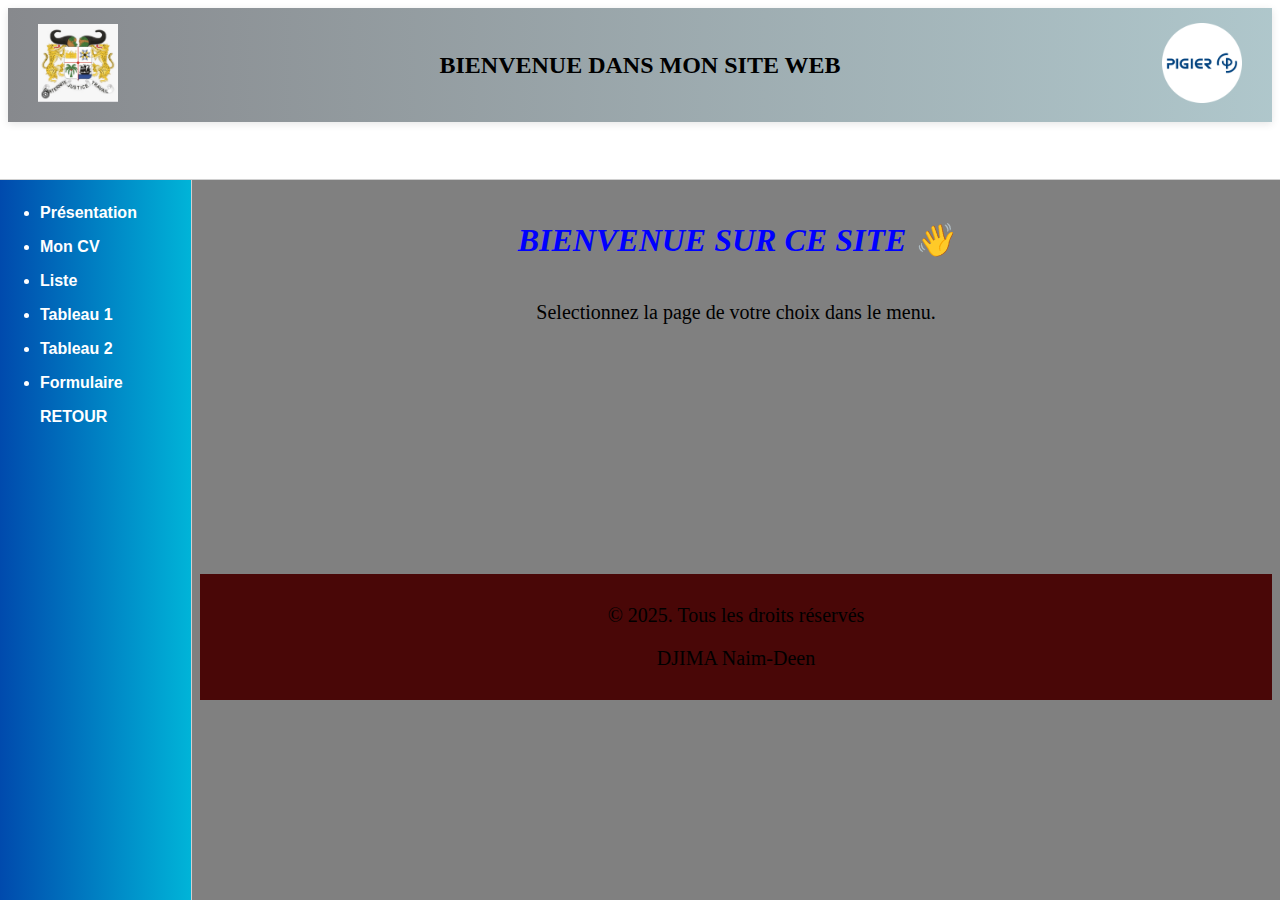
<file: index.html>
<!DOCTYPE html>

<html>
<head>
  <meta http-equiv="CONTENT-TYPE" content="text/html; charset=UTF-8">
  <title>Accueil Mon site</title>
 
</head>
  <frameset rows="20%,80%" border="1">
    <frame src ="head.html">
    <frameset cols= 15%,85%>
     <frame src ="target.html">
    <frame src="accueil.html" name="affiche">           
        
    </frameset>
    
    
  </frameset>
</html>
</file>
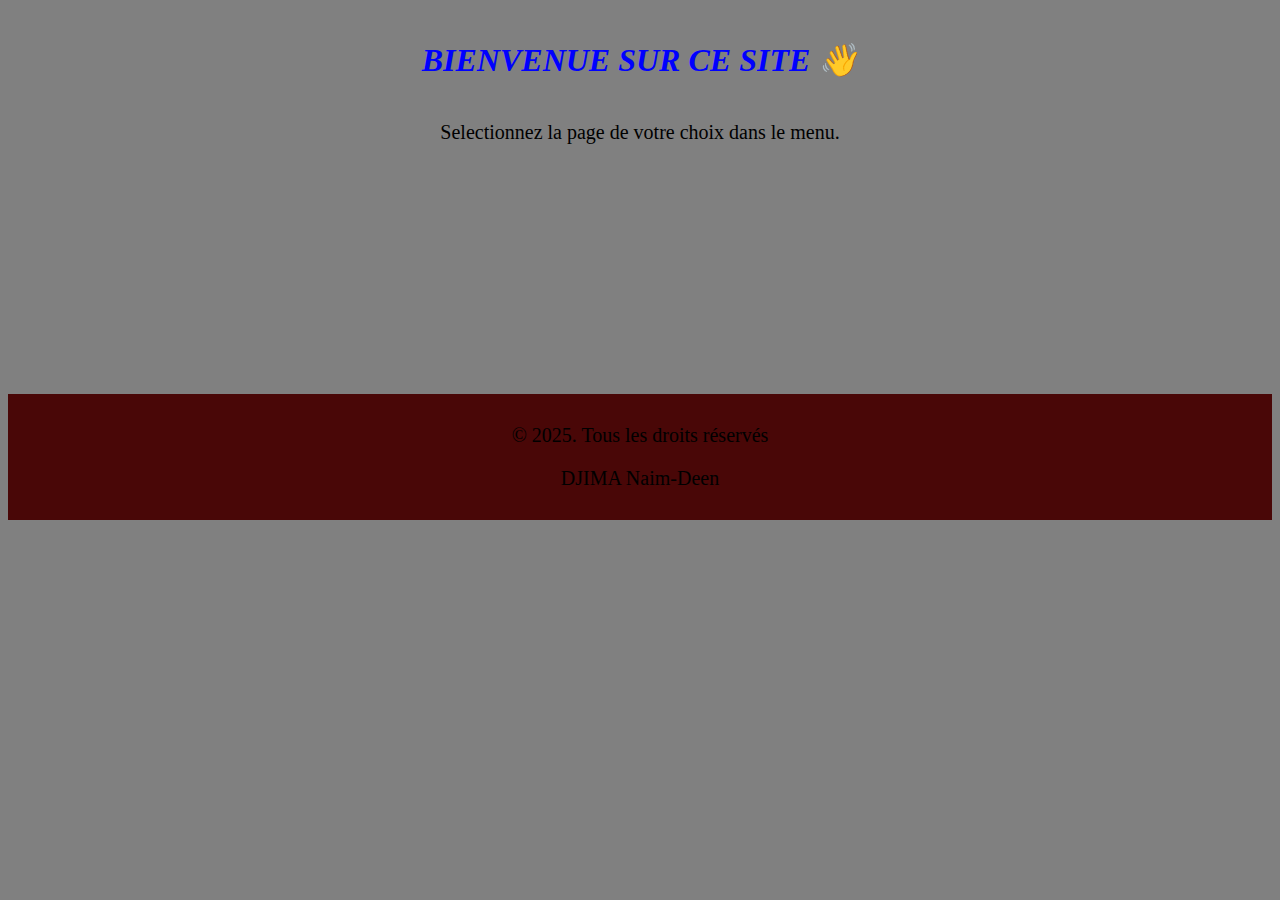
<file: accueil.html>
<!DOCTYPE html>

<html>
<head>
  <meta http-equiv="CONTENT-TYPE" content="text/html; charset=UTF-8">
  <title></title>
  <style>
  h1{
    
    color: blue;
    font-style: Italic;
    padding: 20px;
    text-align: center;
  }
  p{
    color:black;
    font-style: 'Poppins';
    text-align: center;
    font-family: 'Poppins', cursive;
    font-size:20px;
    
  }
  body
  {background-color:gray;
    
  }
  footer{
    background-color: #490707;
    padding:10px;
    text-align:center;
    margin-top:250px;
  }
  
 
}
  </style>
</head>
<body>
  <h1 >BIENVENUE SUR CE SITE 👋</h1>
  
  <p>
    Selectionnez la page de votre choix dans le menu.
  </p>
  <footer style="text-align: center">
    <p>&copy; 2025. Tous les droits réservés </p>
    <p>DJIMA Naim-Deen</p>
  </footer>
  
</body>
</html>
</file>
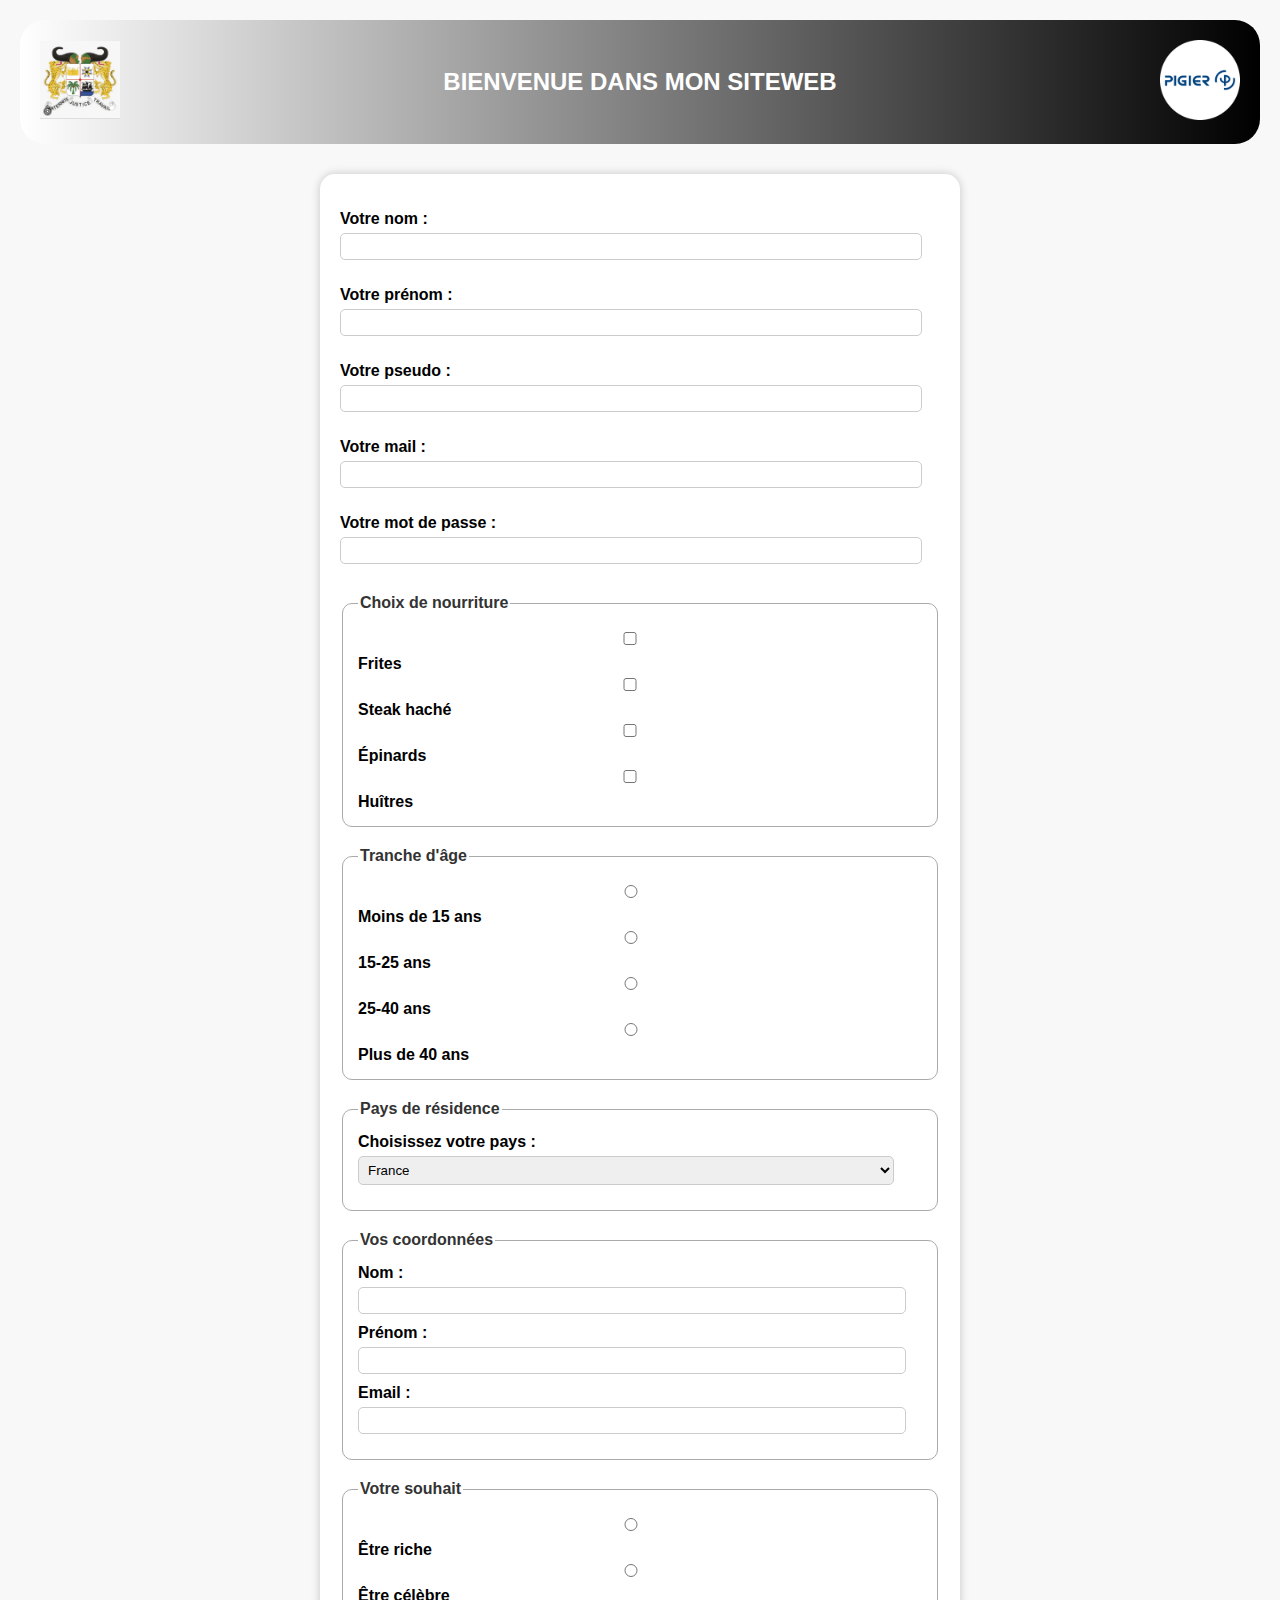
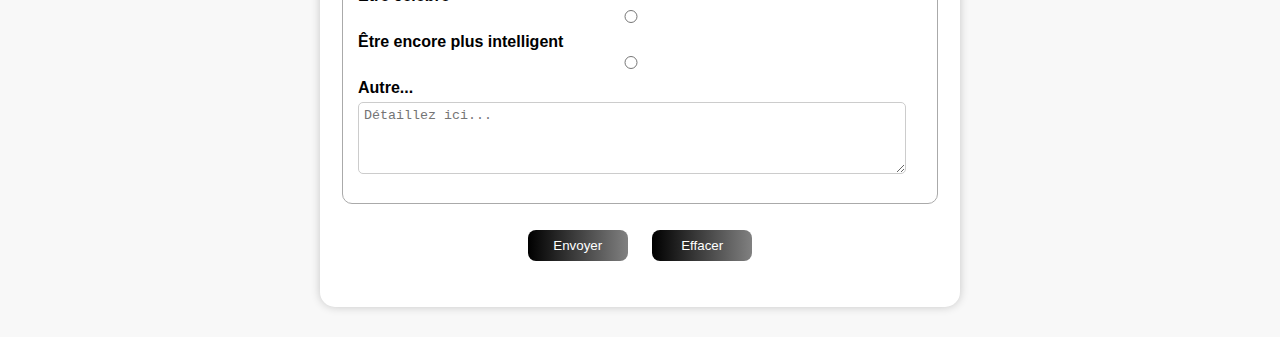
<file: formulaire.html>
<!DOCTYPE html>
<html lang="fr">
<head>
  <meta charset="UTF-8">
  <title>Mon formulaire</title>
  <style>
    body {
  font-family: Arial, sans-serif;
  background-color: #f8f8f8;
  margin: 20px;
}

.entete {
  display: flex;
  justify-content: space-between;
  align-items: center;
  background: linear-gradient(90deg, white, black);
  color: white;
  padding: 20px;
  border-radius: 25px;
}

.entete h2 {
  text-align: center;
  color: white;
}

form {
  background: white;
  border-radius: 15px;
  padding: 20px;
  max-width: 600px;
  margin: 30px auto;
  box-shadow: 0 0 10px rgba(0,0,0,0.2);
}

label {
  font-weight: bold;
}

input, select, textarea {
  margin-top: 5px;
  margin-bottom: 10px;
  padding: 5px;
  width: 95%;
  border-radius: 5px;
  border: 1px solid #ccc;
}

fieldset {
  margin-top: 20px;
  border-radius: 10px;
  padding: 15px;
  border: 1px solid #aaa;
}

legend {
  font-weight: bold;
  color: #333;
}

.boutons {
  text-align: center;
}

input[type="submit"], input[type="reset"] {
  width: 100px;
  margin: 10px;
  cursor: pointer;
  background: linear-gradient(90deg, black, grey);
  color: white;
  border: none;
  border-radius: 8px;
  padding: 8px;
}

input[type="submit"]:hover, input[type="reset"]:hover {
  background: linear-gradient(90deg, grey, black);
}

  </style>
</head>
<body>

  <div class="entete">
    <a href="https://enseignementsuperieur.gouv.bj/" target="_blank">
      <img src="logo_ministère.jpg" alt="Logo du Ministère du Bénin"
      title="Aller sur la page du Ministère du Bénin" width="80">
    </a>

    <h2>BIENVENUE DANS MON SITEWEB</h2>

    <a href="https://pigier-benin.com/" target="_blank">
      <img src="logo_Pigier.png" alt="Logo de Pigier"
      title="Aller sur la page de Pigier" width="80">
    </a>
  </div>

  <form method="post" action="traitement.php">
    <p>
      <label for="nom">Votre nom :</label>
      <input type="text" name="nom" id="nom" size="30" maxlength="10">
    </p>

    <p>
      <label for="prenom">Votre prénom :</label>
      <input type="text" name="prenom" id="prenom" size="30" maxlength="10">
    </p>

    <p>
      <label for="pseudo">Votre pseudo :</label>
      <input type="text" name="pseudo" id="pseudo" size="30" maxlength="10">
    </p>

    <p>
      <label for="mail">Votre mail :</label>
      <input type="text" name="mail" id="mail" size="50" maxlength="50">
    </p>

    <p>
      <label for="pass">Votre mot de passe :</label>
      <input type="password" name="pass" id="pass">
    </p>

    <fieldset>
      <legend>Choix de nourriture</legend>
      <label><input type="checkbox" name="frites" id="frites"> Frites</label><br>
      <label><input type="checkbox" name="steak" id="steak"> Steak haché</label><br>
      <label><input type="checkbox" name="epinards" id="epinards"> Épinards</label><br>
      <label><input type="checkbox" name="huitres" id="huitres"> Huîtres</label>
    </fieldset>

    <fieldset>
      <legend>Tranche d'âge</legend>
      <label><input type="radio" name="age" value="moins15"> Moins de 15 ans</label><br>
      <label><input type="radio" name="age" value="medium15-25"> 15-25 ans</label><br>
      <label><input type="radio" name="age" value="medium25-40"> 25-40 ans</label><br>
      <label><input type="radio" name="age" value="plus40"> Plus de 40 ans</label>
    </fieldset>

    <fieldset>
      <legend>Pays de résidence</legend>
      <label for="pays">Choisissez votre pays :</label><br>
      <select name="pays" id="pays">
        <optgroup label="Europe">
          <option value="france">France</option>
          <option value="espagne">Espagne</option>
          <option value="italie">Italie</option>
          <option value="royaume-uni">Royaume-Uni</option>
        </optgroup>
        <optgroup label="Amérique">
          <option value="canada">Canada</option>
          <option value="etats-unis">États-Unis</option>
        </optgroup>
        <optgroup label="Asie">
          <option value="chine">Chine</option>
          <option value="japon">Japon</option>
        </optgroup>
      </select>
    </fieldset>

    <fieldset>
      <legend>Vos coordonnées</legend>
      <label for="nom2">Nom :</label><br>
      <input type="text" name="nom2" id="nom2"><br>
      <label for="prenom2">Prénom :</label><br>
      <input type="text" name="prenom2" id="prenom2"><br>
      <label for="email">Email :</label><br>
      <input type="text" name="email" id="email"><br>
    </fieldset>

    <fieldset>
      <legend>Votre souhait</legend>
      <label><input type="radio" name="souhait" value="riche"> Être riche</label><br>
      <label><input type="radio" name="souhait" value="celebre"> Être célèbre</label><br>
      <label><input type="radio" name="souhait" value="intelligent"> Être encore plus intelligent</label><br>
      <label><input type="radio" name="souhait" value="autre"> Autre...</label><br>
      <textarea name="precisions" id="precisions" cols="40" rows="4" placeholder="Détaillez ici..."></textarea>
    </fieldset>

    <p class="boutons">
      <input type="submit" value="Envoyer">
      <input type="reset" value="Effacer">
    </p>
  </form>

</body>
</html>
</file>
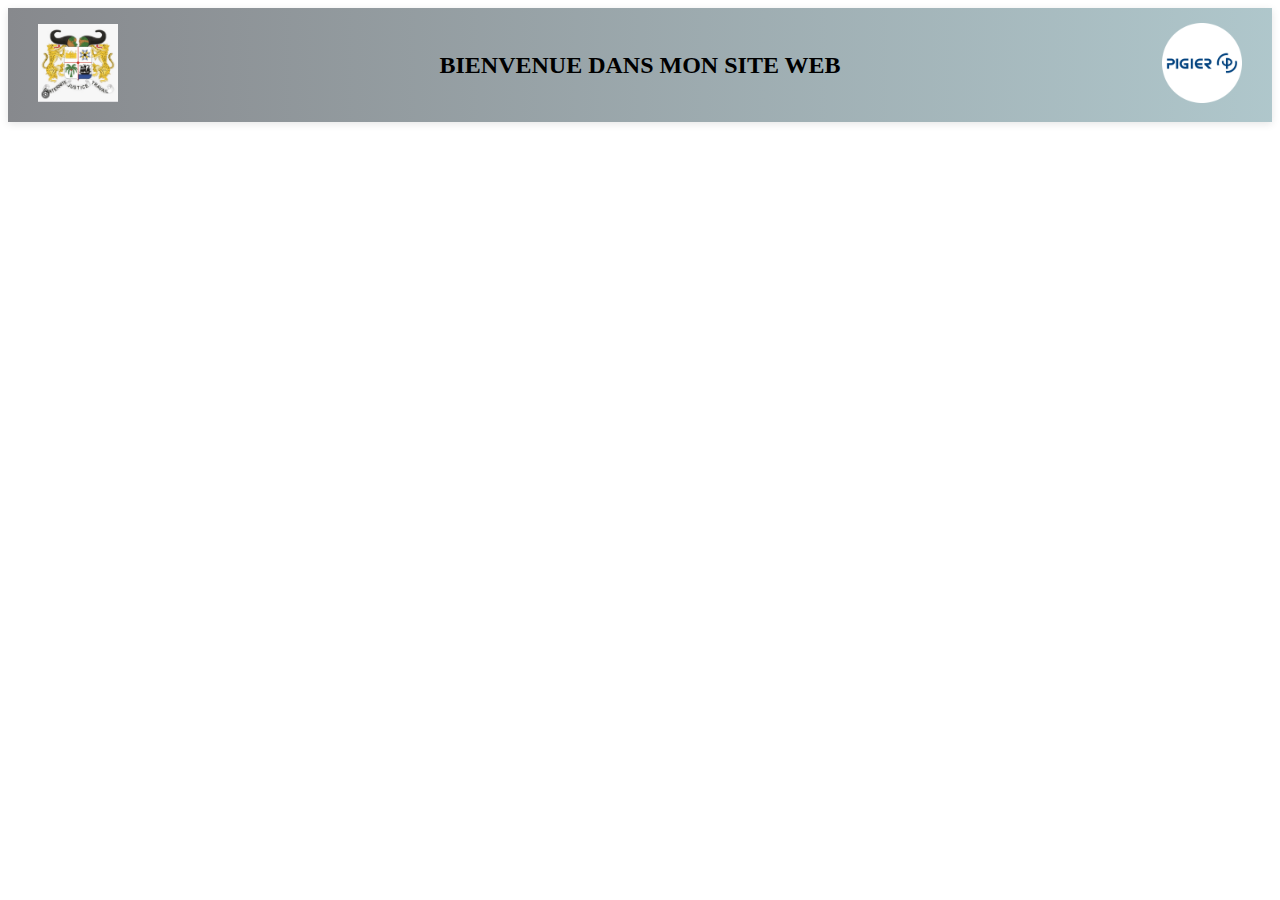
<file: head.html>
<!DOCTYPE html>

<html>
<head>
  <meta http-equiv="CONTENT-TYPE" content="text/html; charset=UTF-8">
  <title>Entête</title>
      <style>
      .entete {
    display: flex;
    justify-content: space-between;
    align-items: center;
    background: linear-gradient(to right, #87898d, #427a856c);
    padding: 15px 30px;
    box-shadow: 0 2px 8px rgba(0,0,0,0.1);
       }
  </style>
</head>
<body>
   <div class="entete">
        <a href="https://enseignementsuperieur.gouv.bj/" target="_blank">
            <img src="logo_ministère.jpg" 
                 alt="Logo du Ministère du Bénin"
                 title="Aller sur la page du Ministère du Bénin"
                 width="80">
        </a>

        <h2>
            BIENVENUE DANS MON SITE WEB<br>
            
        </h2>

        <a href="https://pigier-benin.com/" target="_blank">
            <img src="logo_Pigier.png" 
                 alt="Logo de Pigier"
                 title="Aller sur la page de Pigier"
                 width="80">
        </a>
    </div>
</body>
</html>
</file>
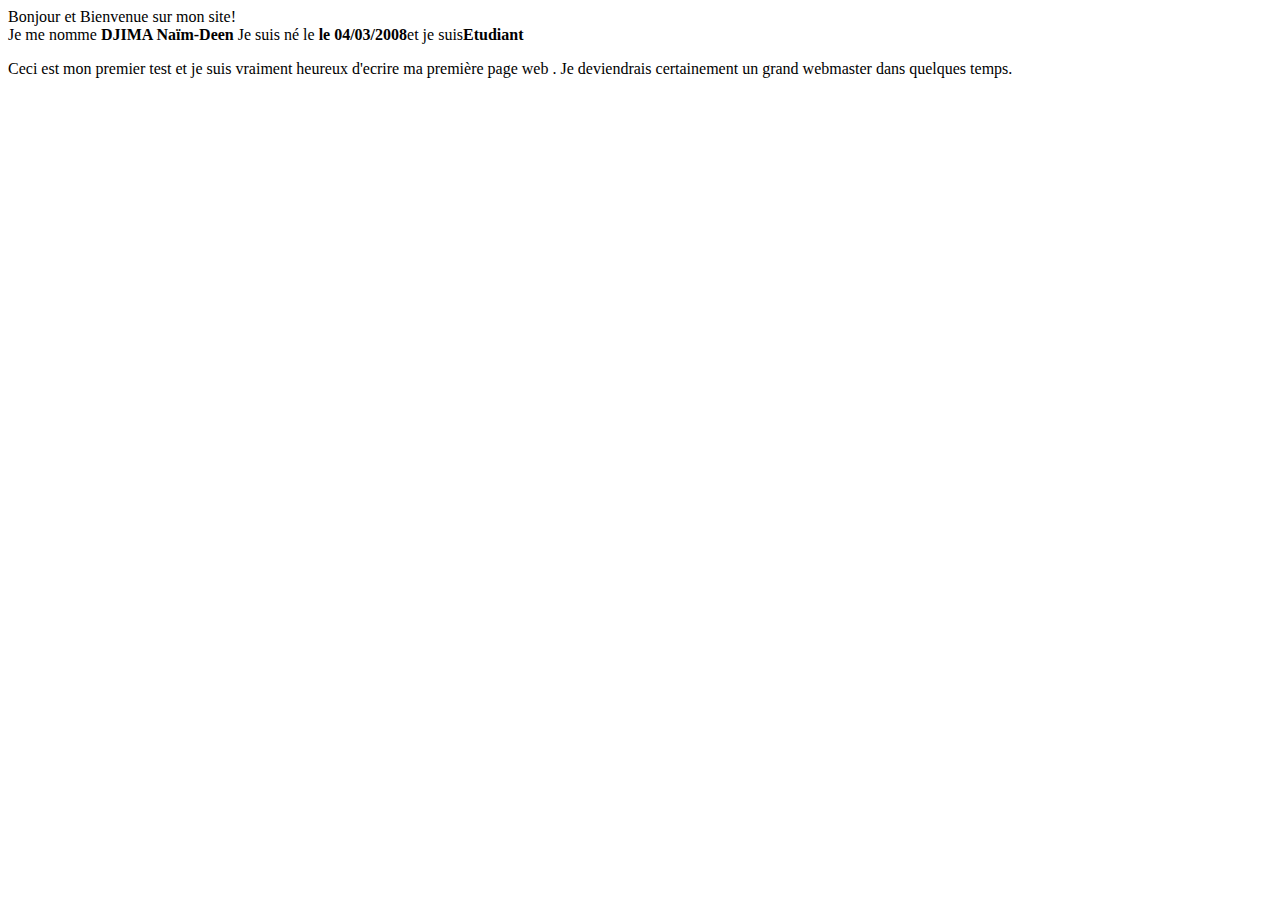
<file: page2.HTML>
<html>
    <head>
        <title>mon site d'etudiant de pigier</title>

    </head>
    <body>
        <p>Bonjour et  Bienvenue sur mon site!</br> Je me nomme 
            <strong>DJIMA Naïm-Deen</strong>
            Je suis né le <strong>le 04/03/2008</strong>et je suis<strong>Etudiant</strong>
        </p>
        <p>Ceci est mon premier test et je suis vraiment heureux d'ecrire ma première page web . Je deviendrais certainement un grand webmaster dans quelques temps.</p>
       
    </body>
</html>
</file>
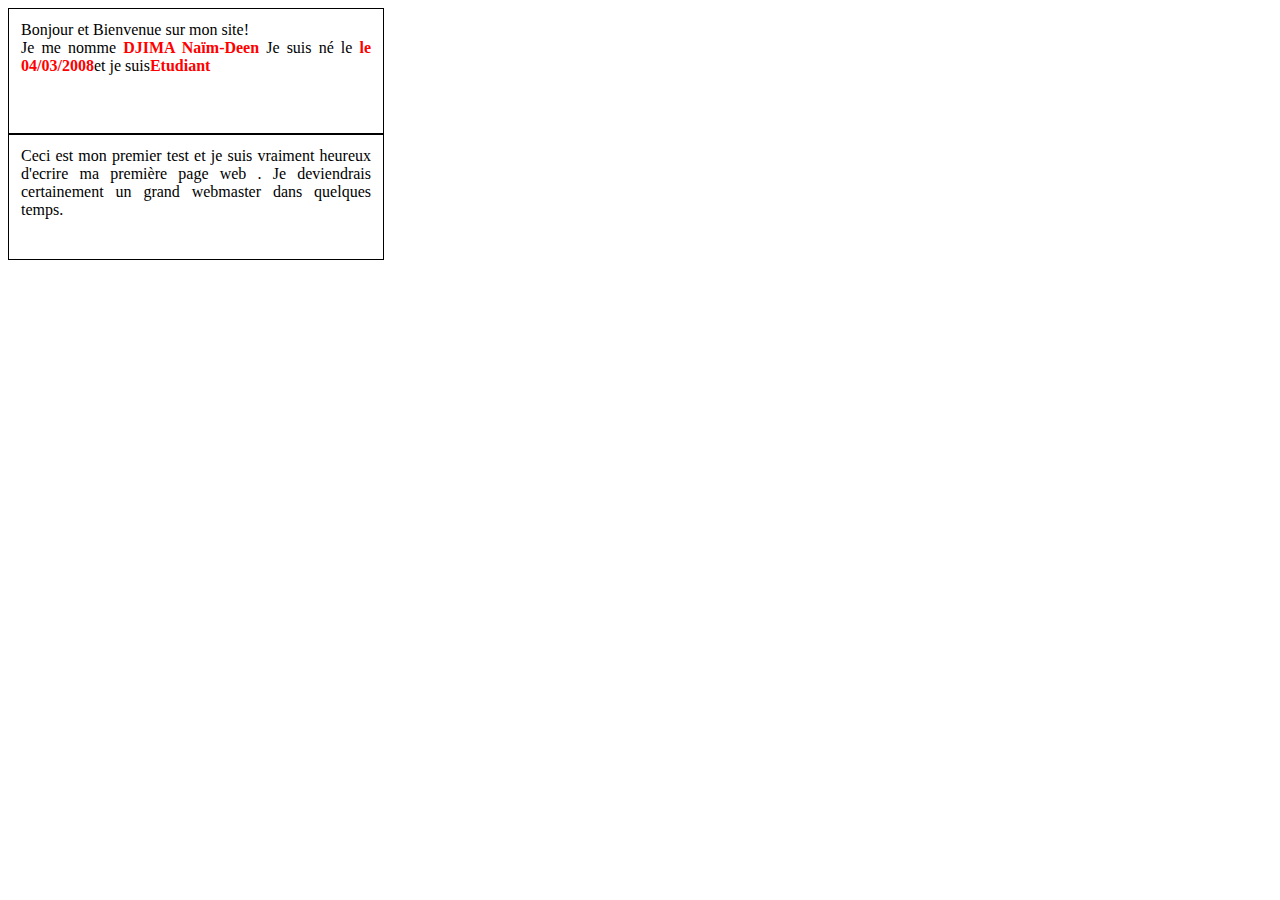
<file: page2.html>
<!DOCTYPE html>
<html lang="en">
<head>
    <meta charset="UTF-8">
    <meta name="viewport" content="width=device-width, initial-scale=1.0">
    <title></title>
    <link rel="stylesheet" href="Code.css">
</head>
<body>
     <p>Bonjour et  Bienvenue sur mon site!</br> Je me nomme 
            <strong>DJIMA Naïm-Deen</strong>
            Je suis né le <strong>le 04/03/2008</strong>et je suis<strong>Etudiant</strong>
        </p>
        <p>Ceci est mon premier test et je suis vraiment heureux d'ecrire ma première page web . Je deviendrais certainement un grand webmaster dans quelques temps.</p>
       
</body>
</html>
</file>
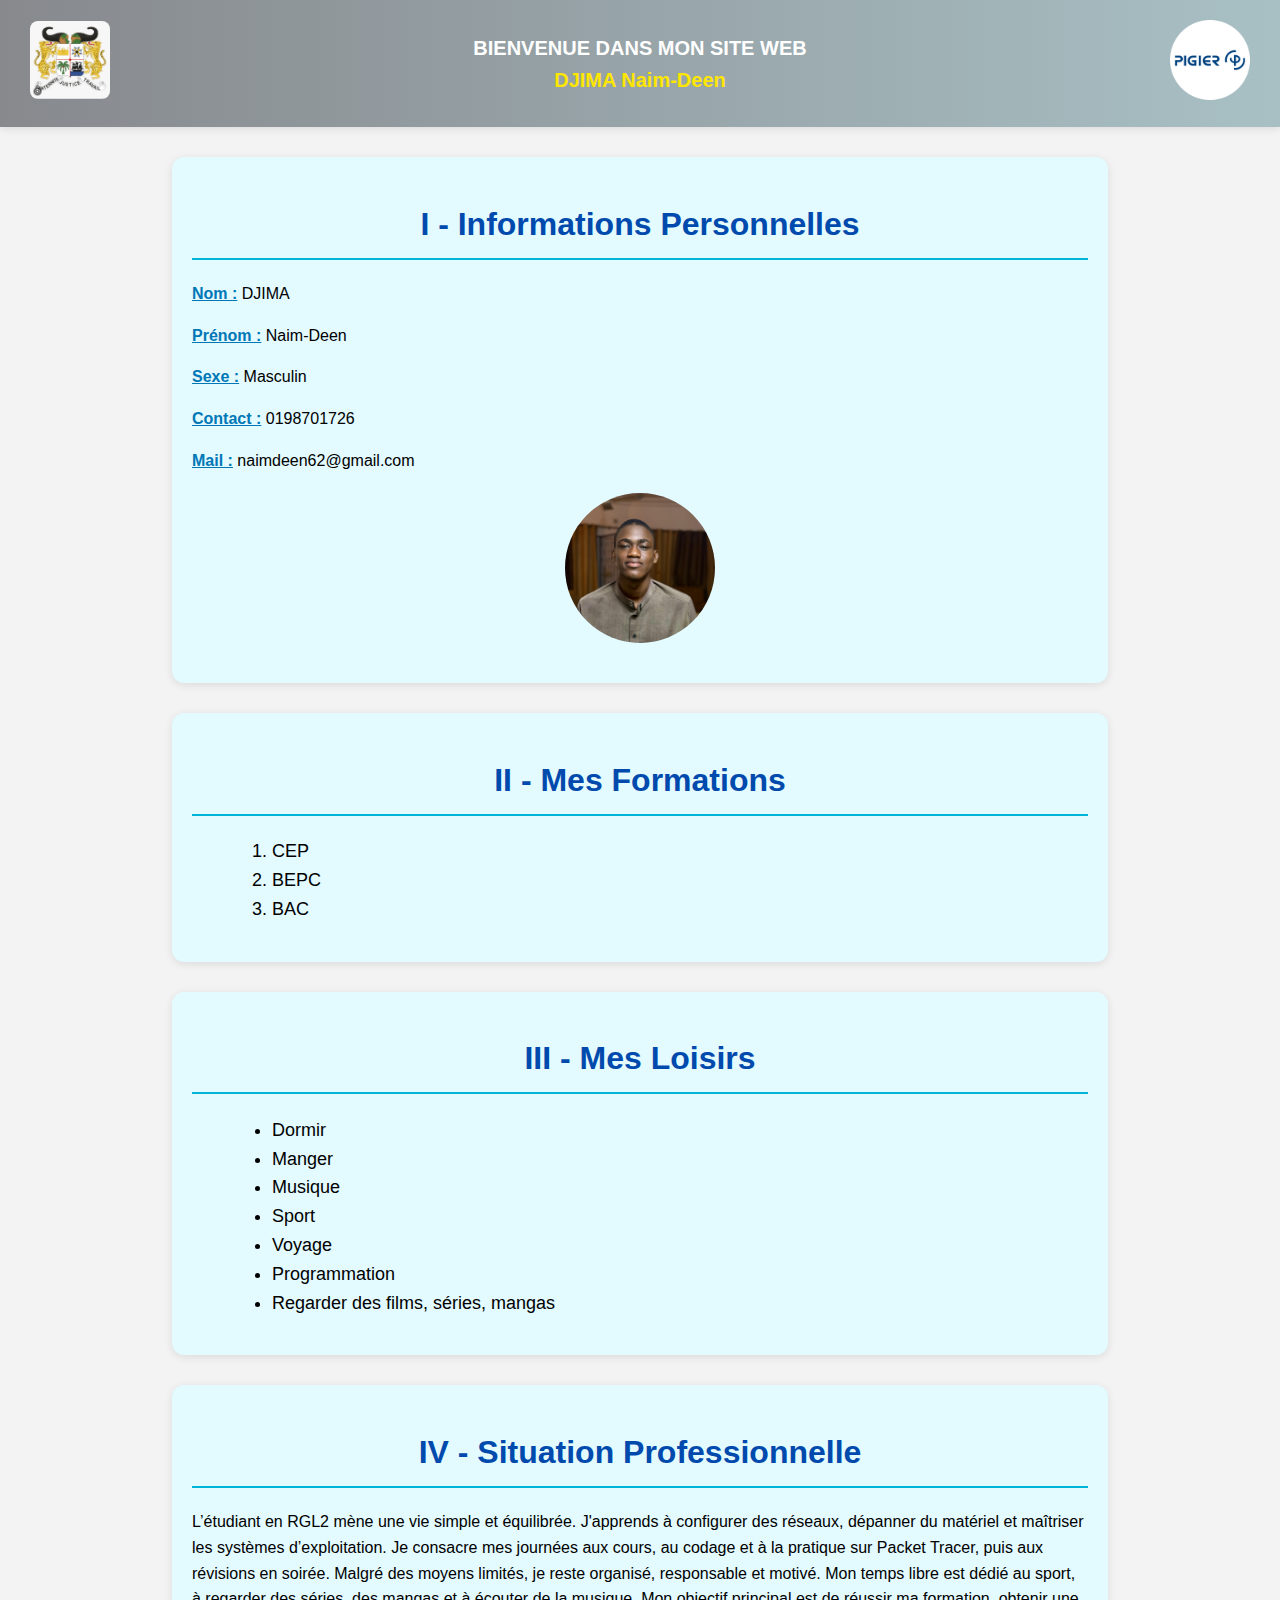
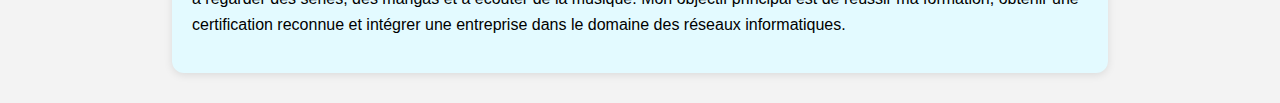
<file: Page3.html>
<!DOCTYPE html>
<html lang="fr">
<head> 
    <meta charset="UTF-8">
    <meta name="viewport" content="width=device-width, initial-scale=1.0">
    <title>Ma Page</title>

  <style>
    /* === STYLE GLOBAL === */
body {
    font-family: 'Poppins', sans-serif;
    margin: 0;
    padding: 0;
    background-color: #f3f3f3;
    line-height: 1.6;
}

/* === EN-TÊTE === */
.entete {
    display: flex;
    justify-content: space-between;
    align-items: center;
    background: linear-gradient(to right, #87898d, #427a856c);
    padding: 15px 30px;
    box-shadow: 0 2px 8px rgba(0,0,0,0.1);
       }
.entete h2 {
    text-align: center;
    color: white;
    font-size: 20px;
}

.entete h2 span a {
    color: #ffe600;
    text-decoration: none;
    font-weight: bold;
}

.entete h2 span a:hover {
    text-decoration: underline;
}

.entete img {
    border-radius: 8px;
}

/* === SECTION === */
.group {
    background-color: #e3faff;
    width: 70%;
    margin: 30px auto;
    padding: 20px;
    border-radius: 12px;
    box-shadow: 0 2px 8px rgba(0,0,0,0.1);
}

/* === TITRES === */
h1 {
    color: #004aad;
    text-align: center;
    border-bottom: 2px solid #00b4d8;
    padding-bottom: 8px;
}

/* === INFOS === */
.info {
    color: #0077b6;
    text-decoration: underline;
}

/* === IMAGE === */
.img {
    display: block;
    margin: 20px auto;
    width: 150px;
    height: 150px;
    border-radius: 50%;
    object-fit: cover;
    transition: transform 0.3s ease;
}

.img:hover {
    transform: scale(1.1);
}

/* === LISTES === */
ol, ul {
    margin-left: 40px;
    font-size: 18px;
}

  </style>
</head>
        
<body> 

    <!-- En-tête -->
    <div class="entete">
        <a href="https://enseignementsuperieur.gouv.bj/" target="_blank">
            <img src="logo_ministère.jpg" 
                 alt="Logo du Ministère du Bénin"
                 title="Aller sur la page du Ministère du Bénin"
                 width="80">
        </a>

        <h2>
            BIENVENUE DANS MON SITE WEB<br>
            <span><a href="#Profession">DJIMA Naim-Deen</a></span>
        </h2>

        <a href="https://pigier-benin.com/" target="_blank">
            <img src="logo_Pigier.png" 
                 alt="Logo de Pigier"
                 title="Aller sur la page de Pigier"
                 width="80">
        </a>
    </div>

    <!-- Informations personnelles -->
    <section class="group">
        <h1>I - Informations Personnelles</h1>

        <p><strong class="info">Nom :</strong> DJIMA</p>
        <p><strong class="info">Prénom :</strong> Naim-Deen</p>
        <p><strong class="info">Sexe :</strong> Masculin</p>
        <p><strong class="info">Contact :</strong> 0198701726</p>
        <p><strong class="info">Mail :</strong> naimdeen62@gmail.com</p>

        <a href="page2.html" target="_blank">
            <img class="img" src="Deen.jpg" alt="Page 2"
                 title="Aller sur la page 2" width="150">
        </a>
    </section>

    <!-- Formations -->
    <section class="group">
        <h1>II - Mes Formations</h1>
        <ol>
            <li>CEP</li>
            <li>BEPC</li>
            <li>BAC</li>
        </ol>
    </section>

    <!-- Loisirs -->
    <section class="group">
        <h1>III - Mes Loisirs</h1>
        <ul>
            <li>Dormir</li>
            <li>Manger</li>
            <li>Musique</li>
            <li>Sport</li>
            <li>Voyage</li>
            <li>Programmation</li>
            <li>Regarder des films, séries, mangas</li>
        </ul>
    </section>

    <!-- Profession -->
    <section class="group" id="Profession">
        <h1>IV - Situation Professionnelle</h1>
        <p>
            L’étudiant en RGL2 mène une vie simple et équilibrée.
            J'apprends à configurer des réseaux, dépanner du matériel et maîtriser les systèmes d’exploitation.
            Je consacre mes journées aux cours, au codage et à la pratique sur Packet Tracer, puis aux révisions en soirée. 
            Malgré des moyens limités, je reste organisé, responsable et motivé.
            Mon temps libre est dédié au sport, à regarder des séries, des mangas et à écouter de la musique.
            Mon objectif principal est de réussir ma formation, obtenir une certification reconnue et intégrer une entreprise dans le domaine des réseaux informatiques.
        </p>
    </section>

</body>
</html>
</file>
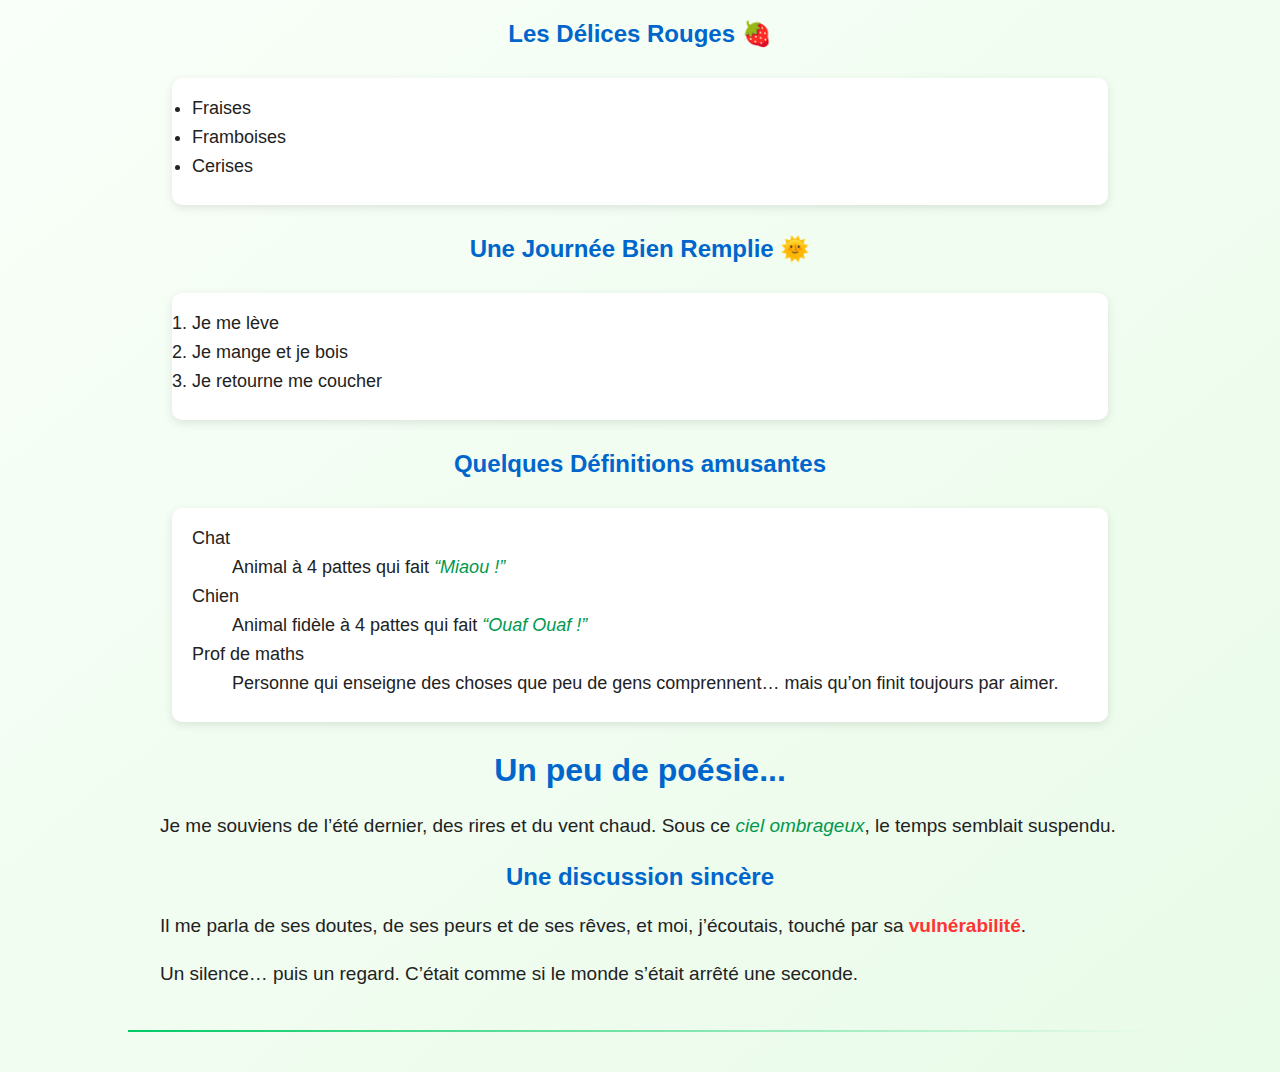
<file: page4.html>
<!DOCTYPE html>
<html lang="fr">
<head>
<meta charset="UTF-8">
<meta name="viewport" content="width=device-width, initial-scale=1.0">
<title>Modernité</title>

<style>
/* === STYLE GLOBAL === */
body {
    font-family: 'Poppins', sans-serif;
    margin: 0;
    padding: 0;
    background: linear-gradient(to bottom right, #f9fff9, #e9fbe9);
    color: #222;
    overflow-x: hidden;
}

/* === EN-TÊTE === */
header {
    background: linear-gradient(90deg, #50678a, #8ac4e9);
    color: white;
    text-align: center;
    padding: 40px 0;
    font-size: 50px;
    font-weight: 900;
    letter-spacing: 4px;
    text-transform: uppercase;
    box-shadow: 0 4px 10px rgba(0,0,0,0.3);
}

/* === LISTES === */
ul, ol, dl {
    margin: 30px auto;
    width: 70%;
    background: #fff;
    padding: 20px;
    border-radius: 10px;
    box-shadow: 0 3px 10px rgba(0,0,0,0.1);
}
li, dt, dd {
    font-size: 18px;
    margin-bottom: 8px;
    transition: transform 0.3s ease, color 0.3s ease;
}
li:hover, dt:hover, dd:hover {
    transform: translateX(10px);
    color: #00cc66;
}

/* === PARAGRAPHES ET TEXTES === */
p {
    font-size: 19px;
    line-height: 1.7;
    margin: 15px auto;
    width: 75%;
    text-align: justify;
}

em {
    color: #00994d;
    font-style: italic;
}

strong {
    color: #ff3333;
}

/* === TITRES === */
h1, h2 {
    color: #0066cc; /* Bleu pour tous les titres */
    text-align: center;
}

/* === SÉPARATION === */
hr.separation {
    border: 0;
    height: 2px;
    background: linear-gradient(to right, #00cc66, transparent);
    width: 80%;
    margin: 40px auto;
}
</style>
</head>

<body>
<section>
    <h2>Les Délices Rouges 🍓</h2>
    <ul> 
        <li>Fraises</li> 
        <li>Framboises</li> 
        <li>Cerises</li> 
    </ul>

    <h2>Une Journée Bien Remplie 🌞</h2>
    <ol> 
        <li>Je me lève</li> 
        <li>Je mange et je bois</li> 
        <li>Je retourne me coucher</li>
    </ol>

    <h2>Quelques Définitions amusantes </h2>
    <dl> 
        <dt>Chat</dt> 
        <dd>Animal à 4 pattes qui fait <em>“Miaou !”</em></dd> 
        <dt>Chien</dt> 
        <dd>Animal fidèle à 4 pattes qui fait <em>“Ouaf Ouaf !”</em></dd> 
        <dt>Prof de maths</dt> 
        <dd>Personne qui enseigne des choses que peu de gens comprennent… mais qu’on finit toujours par aimer.</dd>
    </dl>
</section>

<div>
    <h1>Un peu de poésie...</h1>
    <p>Je me souviens de l’été dernier, des rires et du vent chaud.  
    Sous ce <em>ciel ombrageux</em>, le temps semblait suspendu.</p>

    <h2>Une discussion sincère</h2>
    <p>Il me parla de ses doutes, de ses peurs et de ses rêves,  
    et moi, j’écoutais, touché par sa <strong>vulnérabilité</strong>.</p>

    <p>Un silence… puis un regard.  
    C’était comme si le monde s’était arrêté une seconde.</p>
</div>

<hr class="separation" />
</body>
</html>
</file>
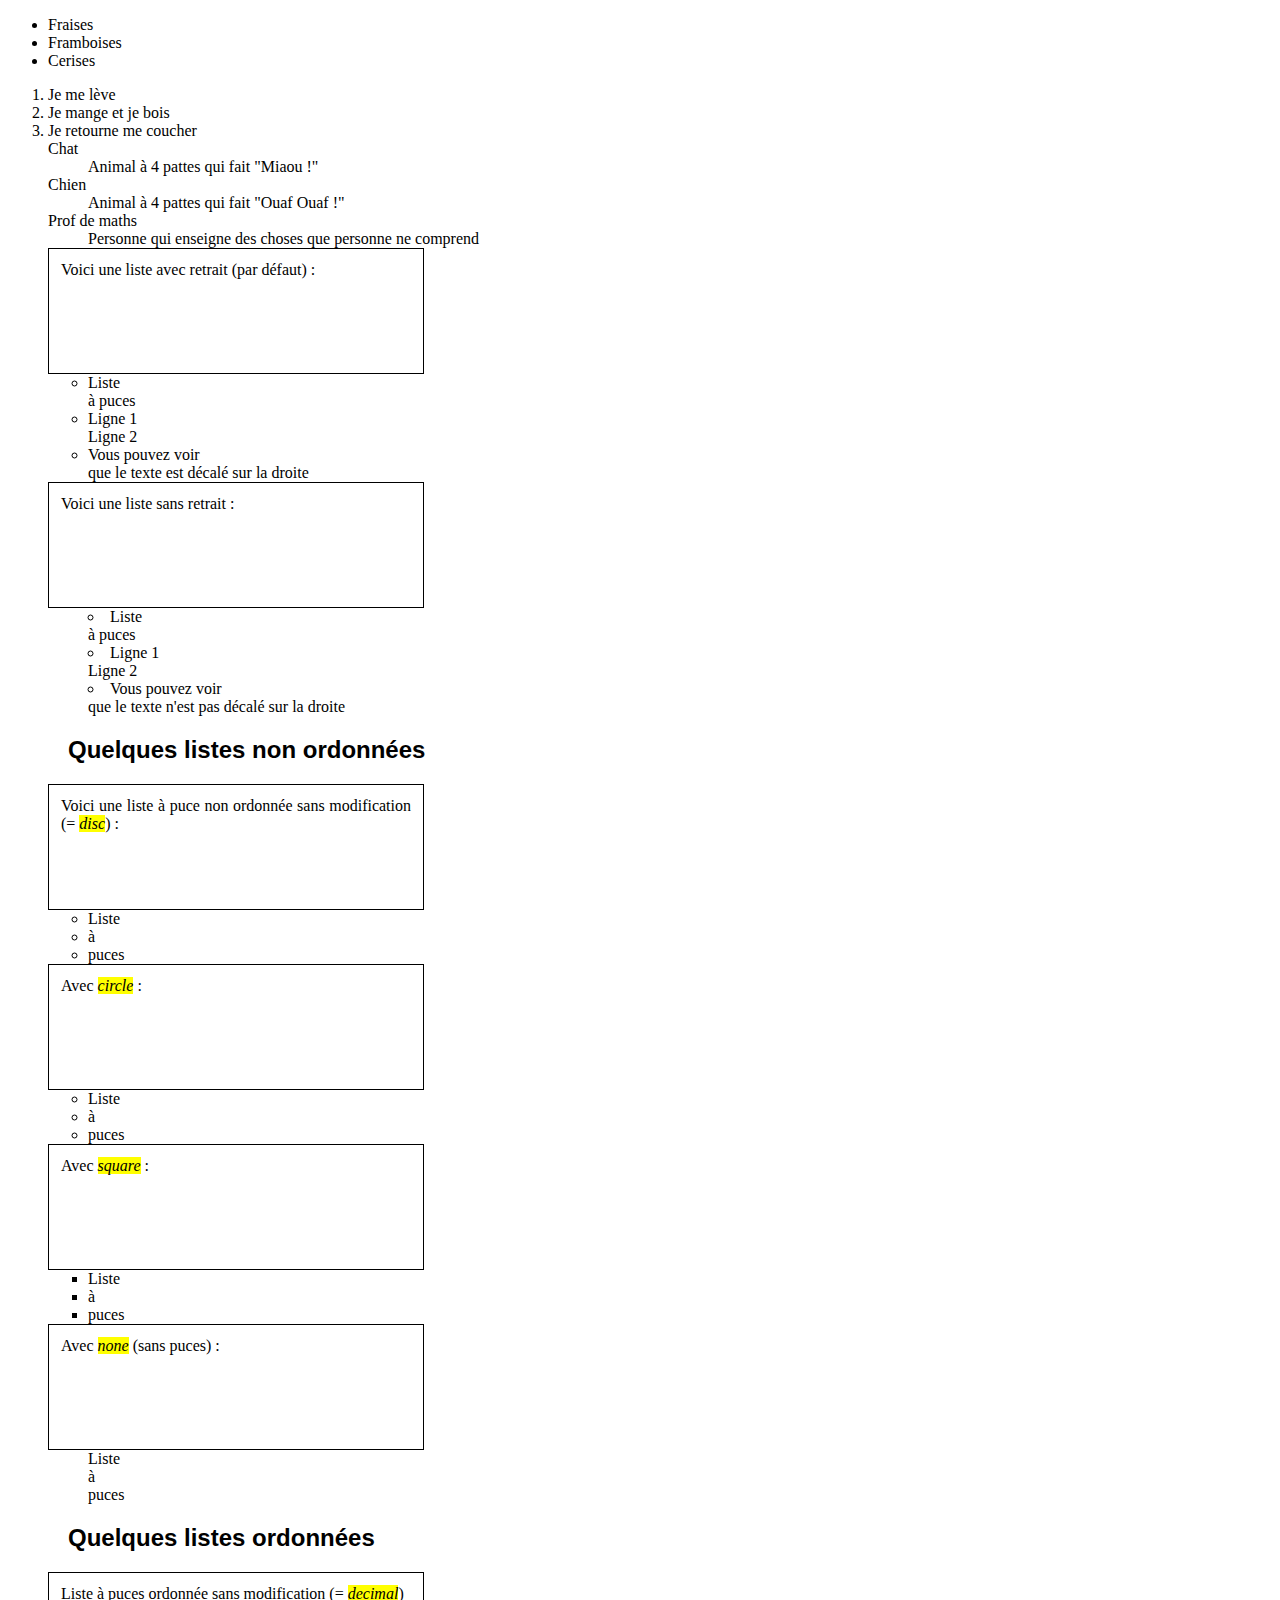
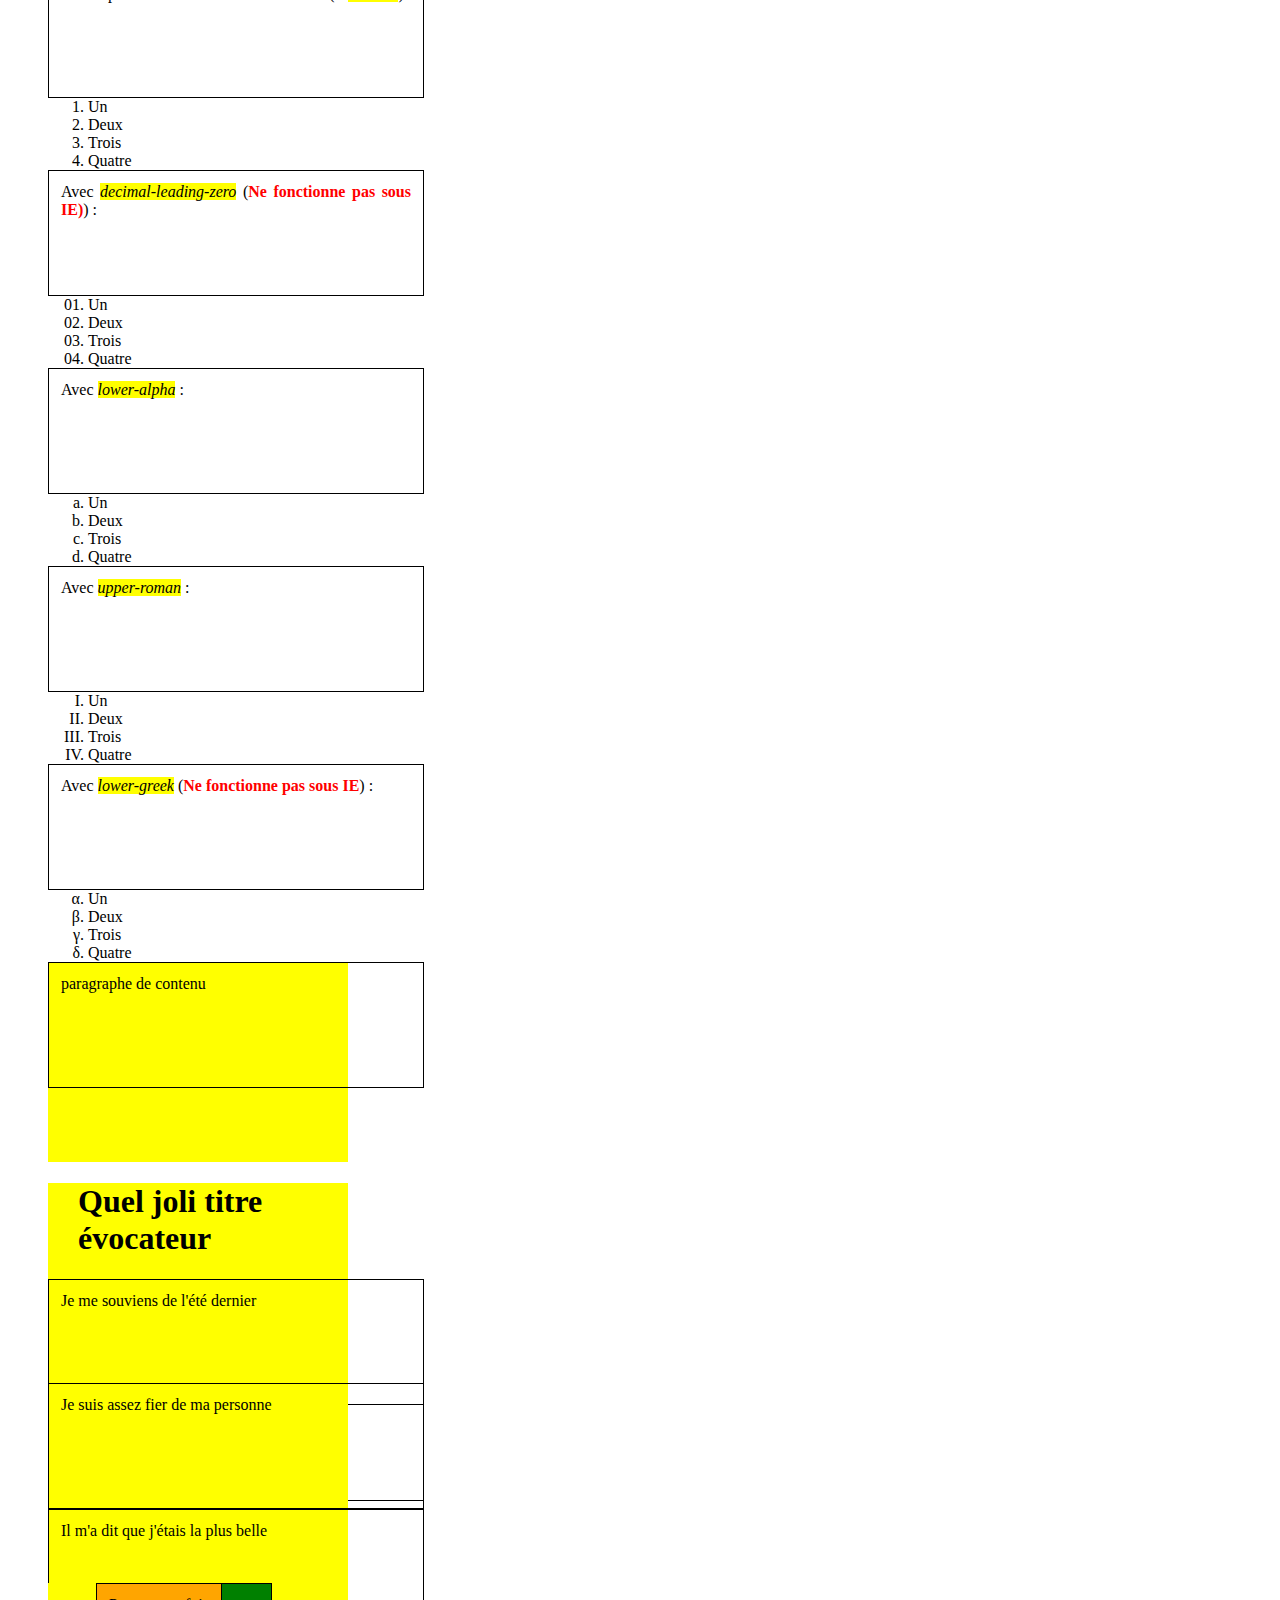
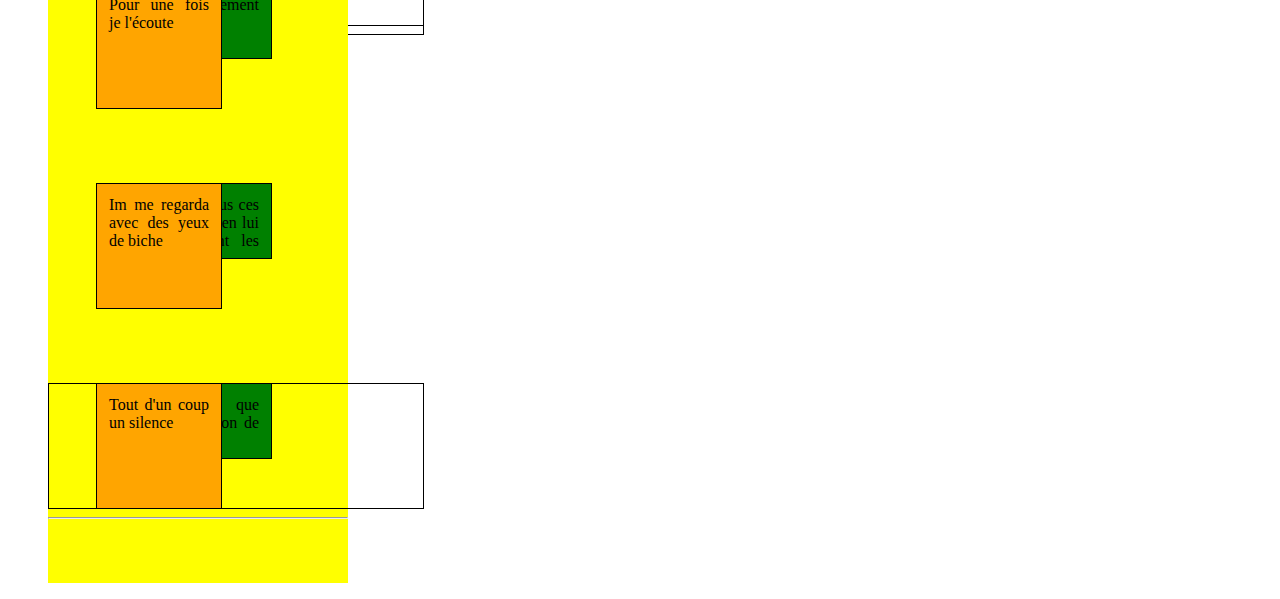
<file: Page4.html>
<!DOCTYPE html>
<html>
<head>
	<meta charset="utf-8">
	<meta name="viewport" content="width=device-width, initial-scale=1">
	<title>Modernité</title>
    <link rel="stylesheet" href="Code.css">
</head>
<body>
<ul> 
<li>Fraises</li> 
<li>Framboises</li> 
<li>Cerises</li> 
</ul> 
<ol> 
<li>Je me lève</li> 
<li>Je mange et je bois</li> 
<li>Je retourne me coucher</li>
<dl> 
<dt>Chat</dt> 
<dd>Animal à 4 pattes qui fait "Miaou !"</dd> 
<dt>Chien</dt> 
<dd>Animal à 4 pattes qui fait "Ouaf Ouaf !"</dd> 
<dt>Prof de maths</dt> 
<dd>Personne qui enseigne des choses que personne ne comprend</dd>
</dl>

<p>Voici une liste avec retrait (par défaut) :</p> 
<ul class="retrait"> 
<li>Liste<br />à puces</li> 
<li>Ligne 1<br />Ligne 2</li> 
<li>Vous pouvez voir<br />que le texte est décalé sur la droite</li> 
</ul> 
<p>Voici une liste sans retrait :</p> 
<ul class="pas_de_retrait"> 
<li>Liste<br />à puces</li> 
<li>Ligne 1<br />Ligne    2</li> 
<li>Vous pouvez voir<br />que le texte n'est pas décalé sur la droite</li> 
</ul> 

<h2>Quelques listes non ordonnées</h2> 
<p>Voici une liste à puce non ordonnée sans modification (= <em>disc</em>) :</p> 
<ul> 
<li>Liste</li> 
<li>à</li> 
<li>puces</li> 
</ul> 
<p>Avec <em>circle</em> :</p> 
<ul class="puce1"> 
<li>Liste</li> 
<li>à</li> 
<li>puces</li> 
</ul> 
<p>Avec <em>square</em> :</p> 
<ul class="puce2"> 
<li>Liste</li> 
<li>à</li> 
<li>puces</li> 
</ul> 
<p>Avec <em>none</em> (sans puces) :</p> 
<ul class="puce3"> 
<li>Liste</li> 
<li>à</li> 
<li>puces</li> 
</ul> 
 
<h2>Quelques listes ordonnées</h2>
<p>Liste à puces ordonnée sans modification (= <em>decimal</em>)</p> 
<ol> 
<li>Un</li> 
<li>Deux</li> 
<li>Trois</li> 
<li>Quatre</li> 
</ol> 
<p>Avec <em>decimal-leading-zero</em> (<strong>Ne fonctionne pas sous IE)</strong>) :</p> 
<ol class="commence_a_zero"> 
<li>Un</li> 
<li>Deux</li> 
<li>Trois</li> 
<li>Quatre</li> 
</ol> 
<p>Avec <em>lower-alpha</em> :</p> 
<ol class="lettres_minuscules"> 
<li>Un</li> 
<li>Deux</li> 
<li>Trois</li> 
<li>Quatre</li> 
</ol> 
<p>Avec <em>upper-roman</em> :</p> 
<ol class="chiffres_romains"> 
<li>Un</li> 
<li>Deux</li> 
<li>Trois</li> 
<li>Quatre</li> 
</ol> 
<p>Avec <em>lower-greek</em> (<strong>Ne fonctionne pas sous IE</strong>) :</p> 
<ol class="lettres_grecques"> 
<li>Un</li> 
<li>Deux</li> 
<li>Trois</li> 
<li>Quatre</li> 
</ol> 

 <div> 
<p>paragraphe de contenu</p> 
</div>
 <div> 
<h1>Quel joli titre évocateur</h1> 
<p>Je me souviens de l'été dernier </p> 
<h2>Un sous-titre intéressant</h2> 
<p>je n'ai jamais vu un ciel <em>aussi ombrageux</em>.</p> 
</div> 

<div> 
<p id=“premier”>Je suis assez fier de ma personne</p> 
<p id=“second”>Il m'a dit que j'étais la plus belle</p>
</div>

<div> 
<p id="premier">Pour une fois je l'écoute</p> 
<p id="second">J'apprécie énormement sa compagnie</p> 
</div> 

<div> 
<p id="premier">Im me regarda avec des yeux de biche</p> 
<p id="second">Il me parle de tous ces démons qui sont en lui sans pour autant les justifier </p>
</div>

<div> 
<p id="premier">Tout d'un coup un silence</p> 
<p id="second">On a compris que c'était une question de seconde</p> </p> 
<hr class="separation" /> 
</div>
</file>
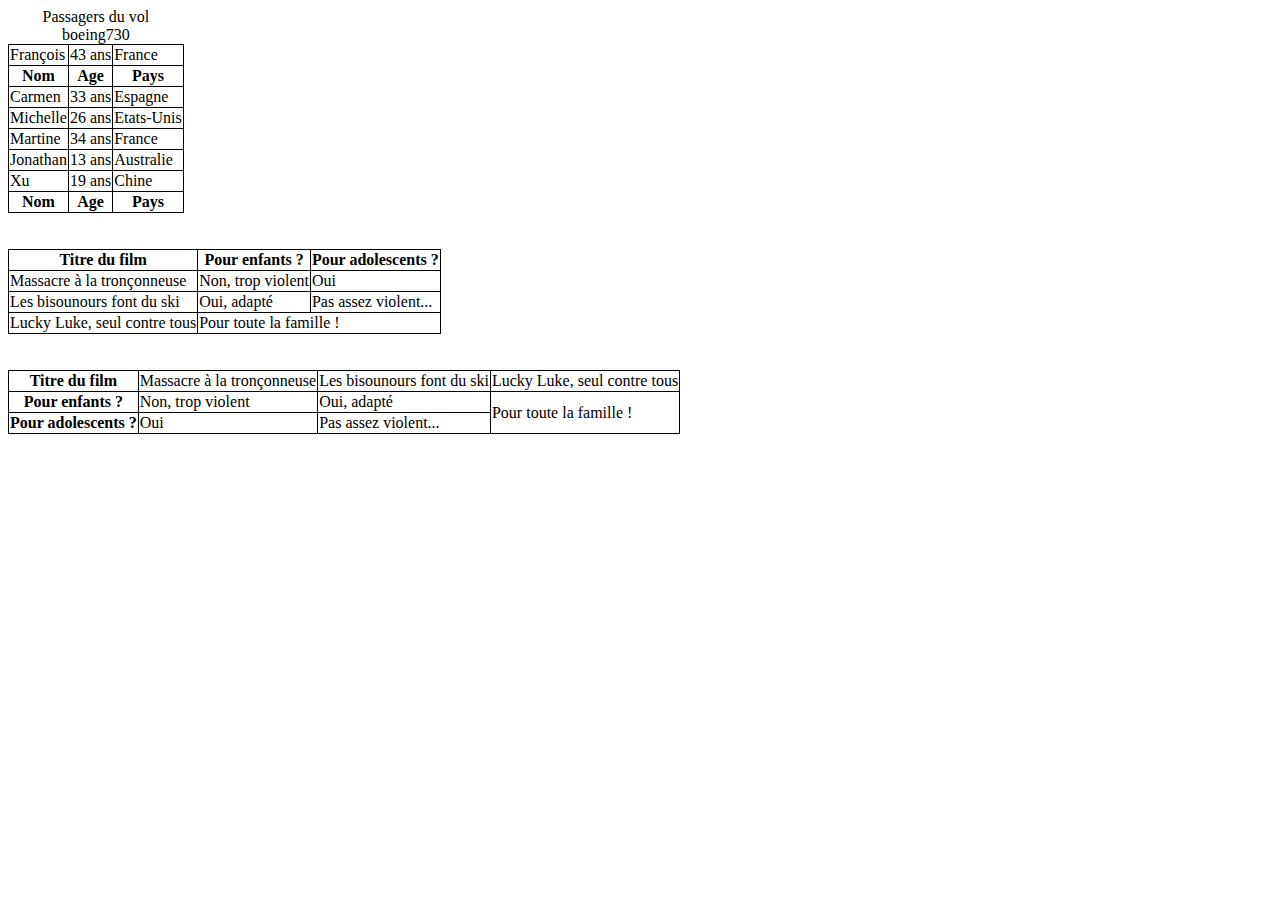
<file: Page41.html>
<!DOCTYPE html>
<html>
<head>
	<meta charset="utf-8">
	<meta name="viewport" content="width=device-width, initial-scale=1">
	<title>Tableau</title>
    <link rel="stylesheet" href="Page4.css">
</head>
<body>
    
   <table>
    <caption>Passagers du vol boeing730</caption>
    <thead> <!-- En-tête du tableau --> 
<tr>  
<td>François</td> 
<td>43 ans</td> 
<td>France</td> 
<tr> 
<th>Nom</th> 
<th>Age</th> 
<th>Pays</th> 
</tr> 
</thead> 
 
<tfoot> <!-- Pied de tableau --> 
<tr> 
<th>Nom</th> 
<th>Age</th> 
<th>Pays</th> 
</tr> 
</tfoot> 
 
<tbody> <!-- Corps du tableau --> 
<tr> 
<td>Carmen</td> 
<td>33 ans</td> 
<td>Espagne</td> 
</tr> 
<tr> 
<td>Michelle</td> 
<td>26 ans</td> 
<td>Etats-Unis</td> 
</tr> 
</tr> 
<tr> 
<td>Martine</td> 
<td>34 ans</td> 
<td>France</td> 
</tr> 
<tr> 
<td>Jonathan</td> 
<td>13 ans</td> 
<td>Australie</td> 
</tr> 
<tr> 
<td>Xu</td> 
<td>19 ans</td> 
<td>Chine</td> 
</tr> 
</tbody> 
</table>

 <br></br>
 <table> 
<tr> 
<th>Titre du film</th> 
<th>Pour enfants ?</th> 
<th>Pour adolescents ?</th> 
</tr> 
<tr> 
<td>Massacre à la tronçonneuse</td> 
<td >Non, trop violent</td> 
<td>Oui</td> 
</tr> 
<tr> 
<td>Les bisounours font du ski</td> 
<td>Oui, adapté</td> 
<td>Pas assez violent...</td> 
</tr> 
<tr> 
<td>Lucky Luke, seul contre tous</td> 
<td colspan="2">Pour toute la famille !</td> 
</tr> 
</table> 
 <br></br>
<table> 
<tr> 
<th>Titre du film</th> 
<td>Massacre à la tronçonneuse</td> 
<td>Les bisounours font du ski</td> 
<td>Lucky Luke, seul contre tous</td> 
</tr> 
<tr> 
<th>Pour enfants ?</th> 
<td>Non, trop violent</td> 
<td>Oui, adapté</td> 
<td rowspan="2">Pour toute la famille !</td> 
</tr> 
<tr> 
<th>Pour adolescents ?</th> 
<td>Oui</td> 
<td>Pas assez violent...</td> 
</tr> 
</table> 
</body>
</file>
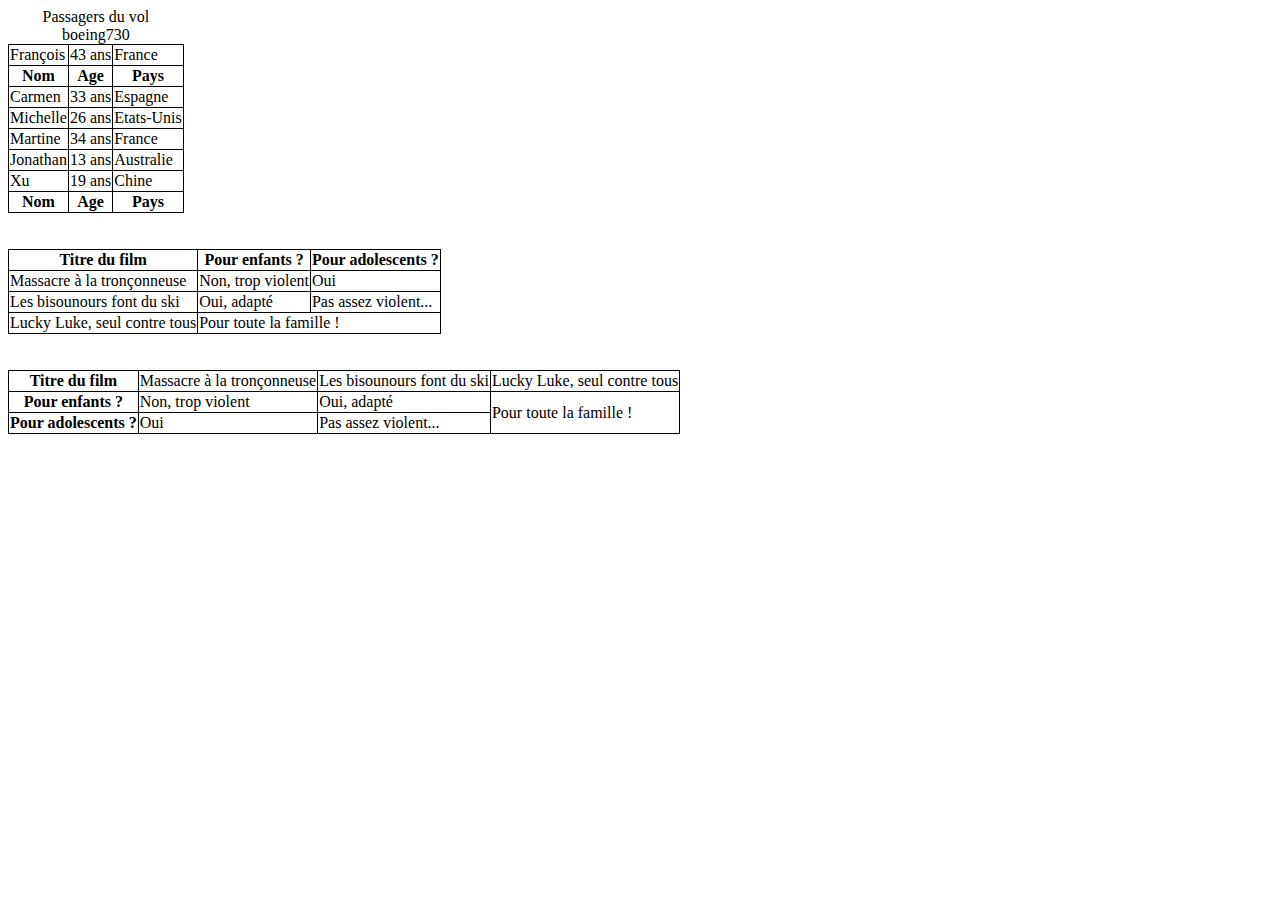
<file: page41.html>
<!DOCTYPE html>
<html>
<head>
	<meta charset="utf-8">
	<meta name="viewport" content="width=device-width, initial-scale=1">
	<title>Tableau</title>
    <link rel="stylesheet" href="page4.css">
</head>
<body>
    
   <table>
    <caption>Passagers du vol boeing730</caption>
    <thead> <!-- En-tête du tableau --> 
<tr>  
<td>François</td> 
<td>43 ans</td> 
<td>France</td> 
<tr> 
<th>Nom</th> 
<th>Age</th> 
<th>Pays</th> 
</tr> 
</thead> 
 
<tfoot> <!-- Pied de tableau --> 
<tr> 
<th>Nom</th> 
<th>Age</th> 
<th>Pays</th> 
</tr> 
</tfoot> 
 
<tbody> <!-- Corps du tableau --> 
<tr> 
<td>Carmen</td> 
<td>33 ans</td> 
<td>Espagne</td> 
</tr> 
<tr> 
<td>Michelle</td> 
<td>26 ans</td> 
<td>Etats-Unis</td> 
</tr> 
</tr> 
<tr> 
<td>Martine</td> 
<td>34 ans</td> 
<td>France</td> 
</tr> 
<tr> 
<td>Jonathan</td> 
<td>13 ans</td> 
<td>Australie</td> 
</tr> 
<tr> 
<td>Xu</td> 
<td>19 ans</td> 
<td>Chine</td> 
</tr> 
</tbody> 
</table>

 <br></br>
 <table> 
<tr> 
<th>Titre du film</th> 
<th>Pour enfants ?</th> 
<th>Pour adolescents ?</th> 
</tr> 
<tr> 
<td>Massacre à la tronçonneuse</td> 
<td >Non, trop violent</td> 
<td>Oui</td> 
</tr> 
<tr> 
<td>Les bisounours font du ski</td> 
<td>Oui, adapté</td> 
<td>Pas assez violent...</td> 
</tr> 
<tr> 
<td>Lucky Luke, seul contre tous</td> 
<td colspan="2">Pour toute la famille !</td> 
</tr> 
</table> 
 <br></br>
<table> 
<tr> 
<th>Titre du film</th> 
<td>Massacre à la tronçonneuse</td> 
<td>Les bisounours font du ski</td> 
<td>Lucky Luke, seul contre tous</td> 
</tr> 
<tr> 
<th>Pour enfants ?</th> 
<td>Non, trop violent</td> 
<td>Oui, adapté</td> 
<td rowspan="2">Pour toute la famille !</td> 
</tr> 
<tr> 
<th>Pour adolescents ?</th> 
<td>Oui</td> 
<td>Pas assez violent...</td> 
</tr> 
</table> 
</body>
</file>
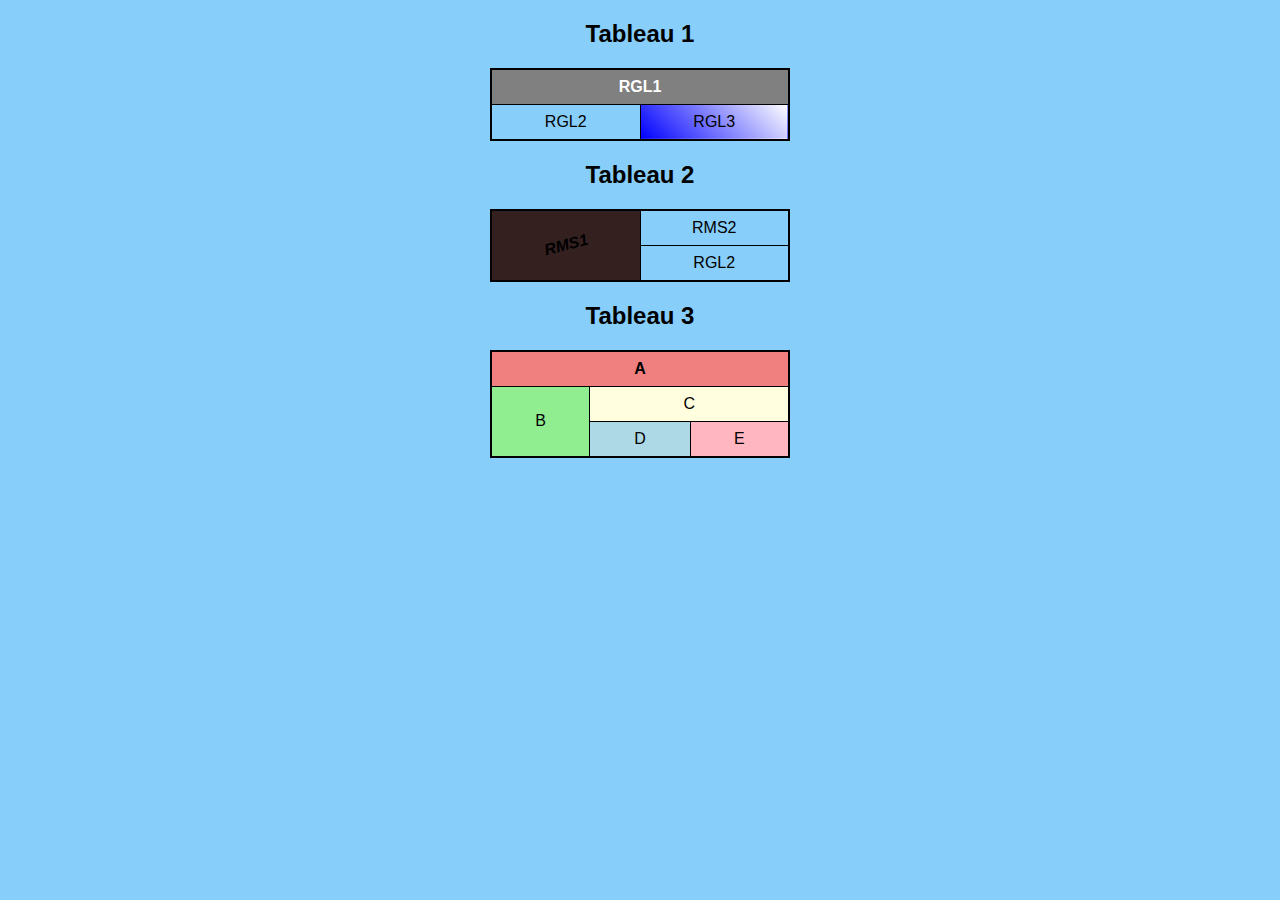
<file: Page6 .html>
<!DOCTYPE html>
<html lang="fr">
  <head>
    <meta charset="UTF-8" />
    <meta name="viewport" content="width=device-width, initial-scale=1.0" />
    <title>Tableaux centrés</title>

    <style>
      body {
        background: #87CEFA;
        font-family: Arial, sans-serif;
        text-align: center;
      }

      /* Centrer les tableaux */
      table {
        border: 2px solid black;
        border-collapse: collapse;
        width: 300px;
        margin: 20px auto;
      }

      td, th {
        border: 1px solid black;
        padding: 8px;
        text-align: center;
        vertical-align: middle;
      }

      /* Styles spécifiques */
      .RG1 {
        background-color: gray;
        color: white;
      }

      .RG3 {
        background: linear-gradient(45deg, blue, white);
      }

      /* RMS1 avec rotation propre */
      .RM1 {
        background: #352020;
        position: relative;
      }

      .RM1 span {
        display: inline-block;
        transform: rotate(-15deg); /* rotation douce */
        font-style: italic;
        font-weight: bold;
      }

      /* Couleurs pour Tableau 3 */
      .A { background: lightcoral; }
      .B { background: lightgreen; }
      .C { background: lightyellow; }
      .D { background: lightblue; }
      .E { background: lightpink; }
    </style>
  </head>

  <body>
    <h2>Tableau 1</h2>
    <table>
      <thead>
        <tr><th colspan="2" class="RG1">RGL1</th></tr>
      </thead>
      <tr>
        <td class="RG2">RGL2</td>
        <td class="RG3">RGL3</td>
      </tr>
    </table>

    <h2>Tableau 2</h2>
    <table>
      <tr>
        <td class="RM1" rowspan="2"><span>RMS1</span></td>
        <td class="RM2">RMS2</td>
      </tr>
      <tr>
        <td class="RG2">RGL2</td>
      </tr>
    </table>

    <h2>Tableau 3</h2>
    <table>
      <thead>
        <tr><th colspan="3" class="A">A</th></tr>
      </thead>
      <tr>
        <td rowspan="2" class="B">B</td>
        <td colspan="2" class="C">C</td>
      </tr>
      <tr>
        <td class="D">D</td>
        <td class="E">E</td>
      </tr>
    </table>
  </body>
</html>
</file>
<file: Code.css>
body {
  .pas_de_retrait 
{ 
list-style-position: inside; 
} 
.retrait 
{ 
list-style-position: 
outside;
}
.puce1
{
  list-style-type: circle ;
}
.puce2
{
  list-style-type:square;
}
.puce3
{
  list-style-type: none;
}
.commence_a_zero 
{ 
list-style-type: decimal-leading-zero; 
} 
.lettres_minuscules 
{ 
list-style-type: lower-alpha; 
} 
.chiffres_romains 
{ 
list-style-type: upper-roman; 
} 
.lettres_grecques 
{ 
list-style-type: lower-greek;
}
h2 
{ 
text-indent: 20px; 
font-family: Arial, Verdana, "Times New Roman", serif; 
} 
em 
{ 
background-color: yellow; 
} 
strong 
{ 
color: red;
}
{ 
list-style-image: url("C:\Users\PC\OneDrive\Images\moi.jpg "); 
} 
 
/* Juste pour améliorer la présentation : */ 
a 
{ 
color: blue; 
text-decoration: none; 
}

a:hover 
{ 
text-decoration: underline; 
} 
p{ 
width: 50%; 
text-align: justify; 
}
p{ 
width: 250px; 
height: 100px; 
text-align: justify;
}
p /* Tous les paragraphes auront ces propriétés CSS */{ 
width: 250px; 
height: 100px; 
text-align: justify; 
}/* Et chacun des paragraphes aura en plus une valeur d'overflow différente */ 
.coupe{ 
overflow: hidden; 
} 
.barres_defilement{ 
overflow: scroll; 
} 
.auto{ 
overflow: auto; 
}
p
{ 
width: 350px; 
border: 1px solid black; 
text-align: justify; 
} 
p 
{ 
width: 350px; 
border: 1px solid black; 
text-align: justify; 
padding: 12px; 
margin-bottom: 50px; 
} 
h1 
{ 
margin-left: 30px; 
}

p 
{ 

width: 350px; /* On a indiqué une largeur (obligatoire) */ 
border: 1px solid black; 
text-align: justify; 
padding: 12px; 
margin: auto; /* On peut donc demander à ce que le block soit centré avec "auto" */ 
margin-bottom: 20px;
}
div { 
width: 150px; 
} 
div p { 
margin-right: 20px; 
}
p#premier { 
margin-bottom: 0; 
margin-top: 0px; 
margin-left: 3em; 
width: 100px; 
background: orange; 
} 
 
p#second { 
position: relative; 
left: 20px; 
bottom: 15px; 
margin-top: 0; 
margin-left: 3em; 
width: 150px; 
height: 50px; 
background: green;
}
div { 
width: 300px; 
height: 200px; 
background: yellow; 
} 
p { 
margin: 0; 
} 
p#premier { width: 
100px; background: 
orange; 
} 
p#second { 
position: absolute; 
top: 0; 
left: 0; 
width: 150px; 
height: 50px; 
background: green; 
}

div { 
position: relative; 
width: 300px; 
height: 200px; 
background: yellow; 
} 
div { 
position: relative; 
width: 300px; 
height: 200px; 
background: yellow; 
} 

p#premier { 
position: absolute; 
top: 0; 
left: 0; 
z-index: 10; 
width: 100px; 
background: #ccc;
}
div { 
width: 300px; 
height: 200px; 
background: yellow; 
} 
p#premier { width: 
100px; background: 
orange; float: right ; 
} 
p#second { 
background: green; 
}
p#second { 
float: left; 
width: 150px; 
background: green; 
} 
.separation { 
clear: both;
}

}
</file>
<file: Page4.css>
body {
td /* Toutes les cellules des tableaux... */ 
{ 
border: 1px solid black; /* ... auront une bordure de 1px */
}
table 
{ 
border-collapse: collapse; /* Les bordures du tableau seront collées (plus joli) */ 
} 
td 
{ 
border: 1px solid black;
}
table 
{ 
border-collapse: collapse; 
} 
td, th /* Mettre une bordure sur les td ET les th */ 
{ 
border: 1px solid black;
}
/* Sépare le premier tableau du second */
#tableau-passagers {
    margin-bottom: 30px; /* Ajoute 30 pixels d'espace en dessous */
    border-collapse: collapse; /* Bonne pratique pour les tableaux */
}
#tableau-passagers {
    /* ... la margin-bottom de l'étape 2 ... */
    
    font-family: Arial, sans-serif; /* Police claire */
}

/* Style des en-têtes (Nom, Âge, Pays) */
#tableau-passagers th {
    background-color: #3f72af; /* Un bleu foncé */
    color: white; /* Texte blanc */
    padding: 10px;
    text-align: left;
}

/* Style des lignes de données */
#tableau-passagers td {
    border: 1px solid #ddd; /* Bordure fine et grise */
    padding: 8px;
}

/* Alterner la couleur des lignes pour une meilleure lisibilité (strié) */
#tableau-passagers tr:nth-child(even) {
    background-color: #f6f8f8; /* Un gris très clair pour les lignes paires */
}
#tableau-films {
    font-family: 'Georgia', serif; /* Police plus élégante */
    border: 2px solid #a83232; /* Bordure rouge pour le thème film */
    border-collapse: collapse;
}

/* Style du Titre du film */
#tableau-films th {
    background-color: #a83232; /* Rouge */
    color: #ffd700; /* Or (comme les récompenses) */
    padding: 12px;
    font-size: 1.1em;
    text-align: center;
}

/* Style de la première colonne (Pour enfants ?, Pour adolescents ?) */
#tableau-films td:first-child {
    font-weight: bold;
    background-color: #f7e6e6;
}

/* Texte général */
#tableau-films td {
    padding: 10px;
    color: #333;
}
}
</file>
<file: page4.css>
body {
td /* Toutes les cellules des tableaux... */ 
{ 
border: 1px solid black; /* ... auront une bordure de 1px */
}
table 
{ 
border-collapse: collapse; /* Les bordures du tableau seront collées (plus joli) */ 
} 
td 
{ 
border: 1px solid black;
}
table 
{ 
border-collapse: collapse; 
} 
td, th /* Mettre une bordure sur les td ET les th */ 
{ 
border: 1px solid black;
}
/* Sépare le premier tableau du second */
#tableau-passagers {
    margin-bottom: 30px; /* Ajoute 30 pixels d'espace en dessous */
    border-collapse: collapse; /* Bonne pratique pour les tableaux */
}
#tableau-passagers {
    /* ... la margin-bottom de l'étape 2 ... */
    
    font-family: Arial, sans-serif; /* Police claire */
}

/* Style des en-têtes (Nom, Âge, Pays) */
#tableau-passagers th {
    background-color: #3f72af; /* Un bleu foncé */
    color: white; /* Texte blanc */
    padding: 10px;
    text-align: left;
}

/* Style des lignes de données */
#tableau-passagers td {
    border: 1px solid #ddd; /* Bordure fine et grise */
    padding: 8px;
}

/* Alterner la couleur des lignes pour une meilleure lisibilité (strié) */
#tableau-passagers tr:nth-child(even) {
    background-color: #f6f8f8; /* Un gris très clair pour les lignes paires */
}
#tableau-films {
    font-family: 'Georgia', serif; /* Police plus élégante */
    border: 2px solid #a83232; /* Bordure rouge pour le thème film */
    border-collapse: collapse;
}

/* Style du Titre du film */
#tableau-films th {
    background-color: #a83232; /* Rouge */
    color: #ffd700; /* Or (comme les récompenses) */
    padding: 12px;
    font-size: 1.1em;
    text-align: center;
}

/* Style de la première colonne (Pour enfants ?, Pour adolescents ?) */
#tableau-films td:first-child {
    font-weight: bold;
    background-color: #f7e6e6;
}

/* Texte général */
#tableau-films td {
    padding: 10px;
    color: #333;
}
}
</file>
